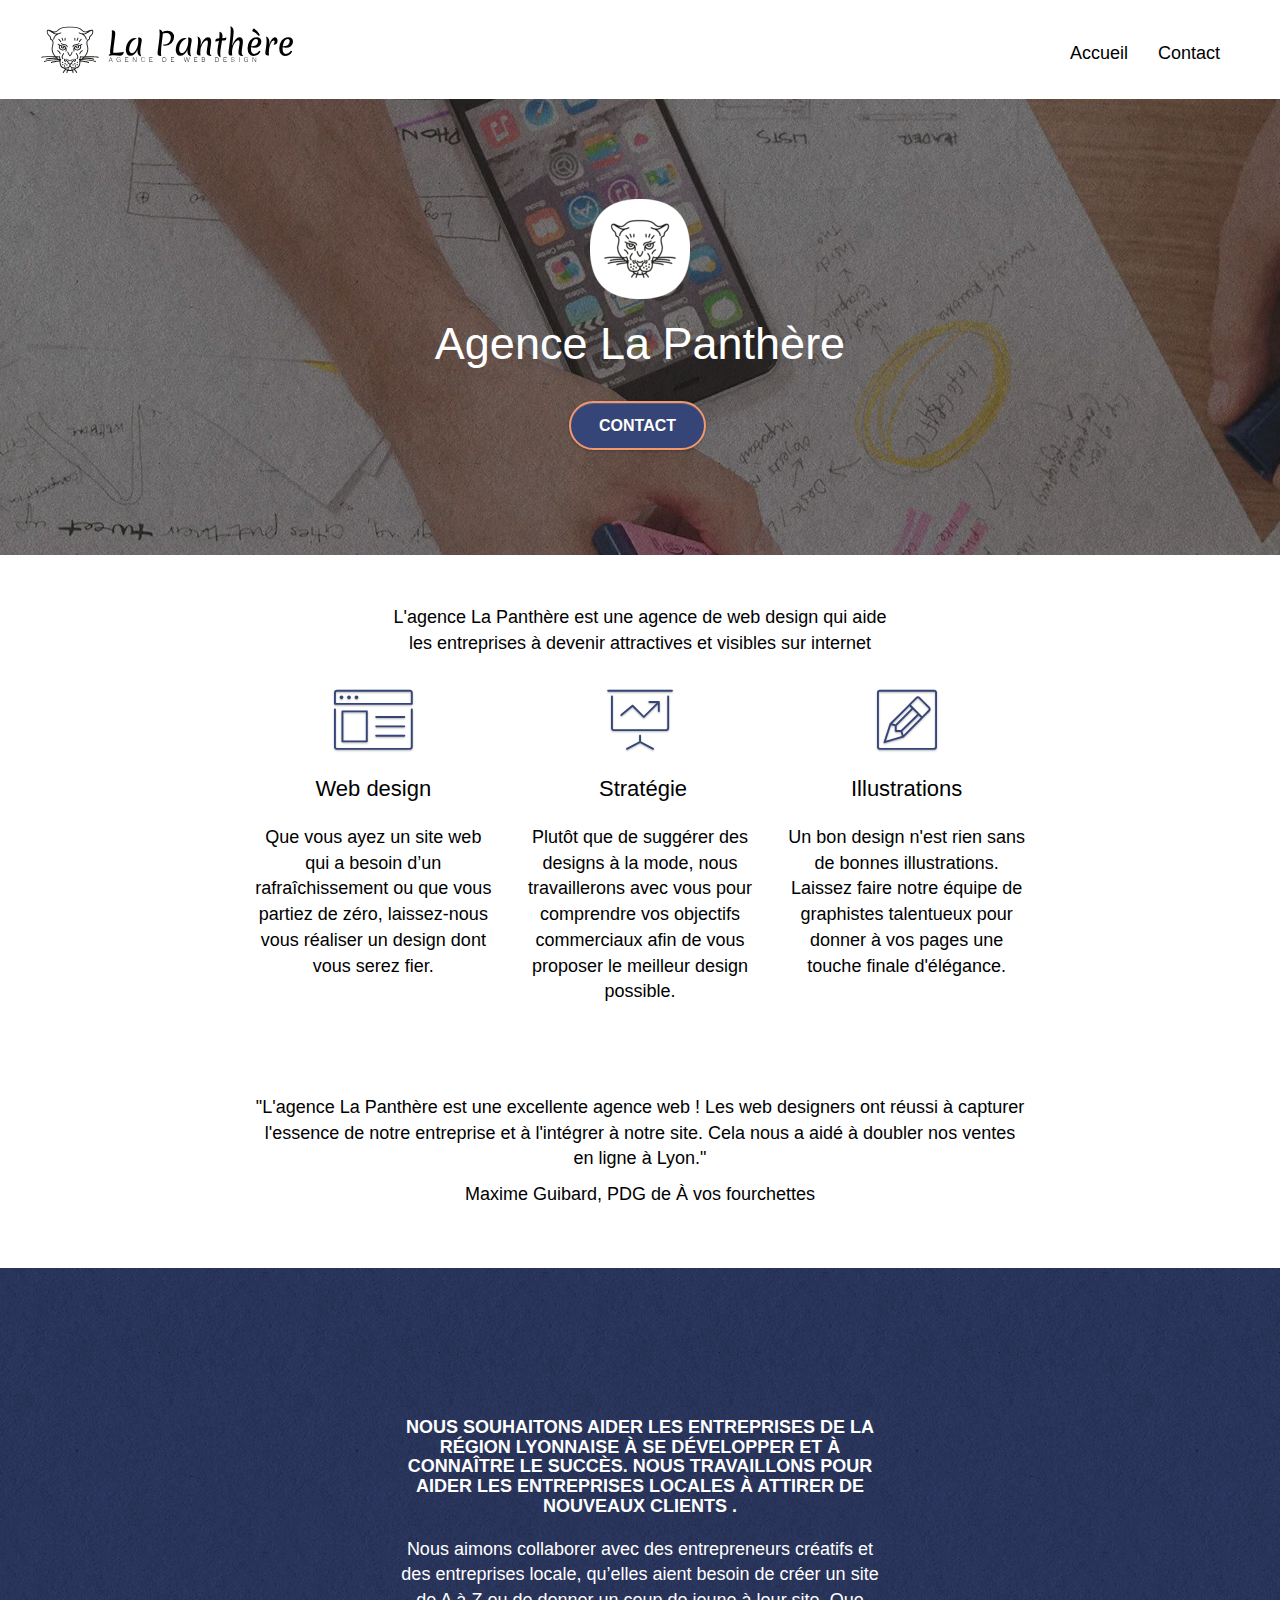
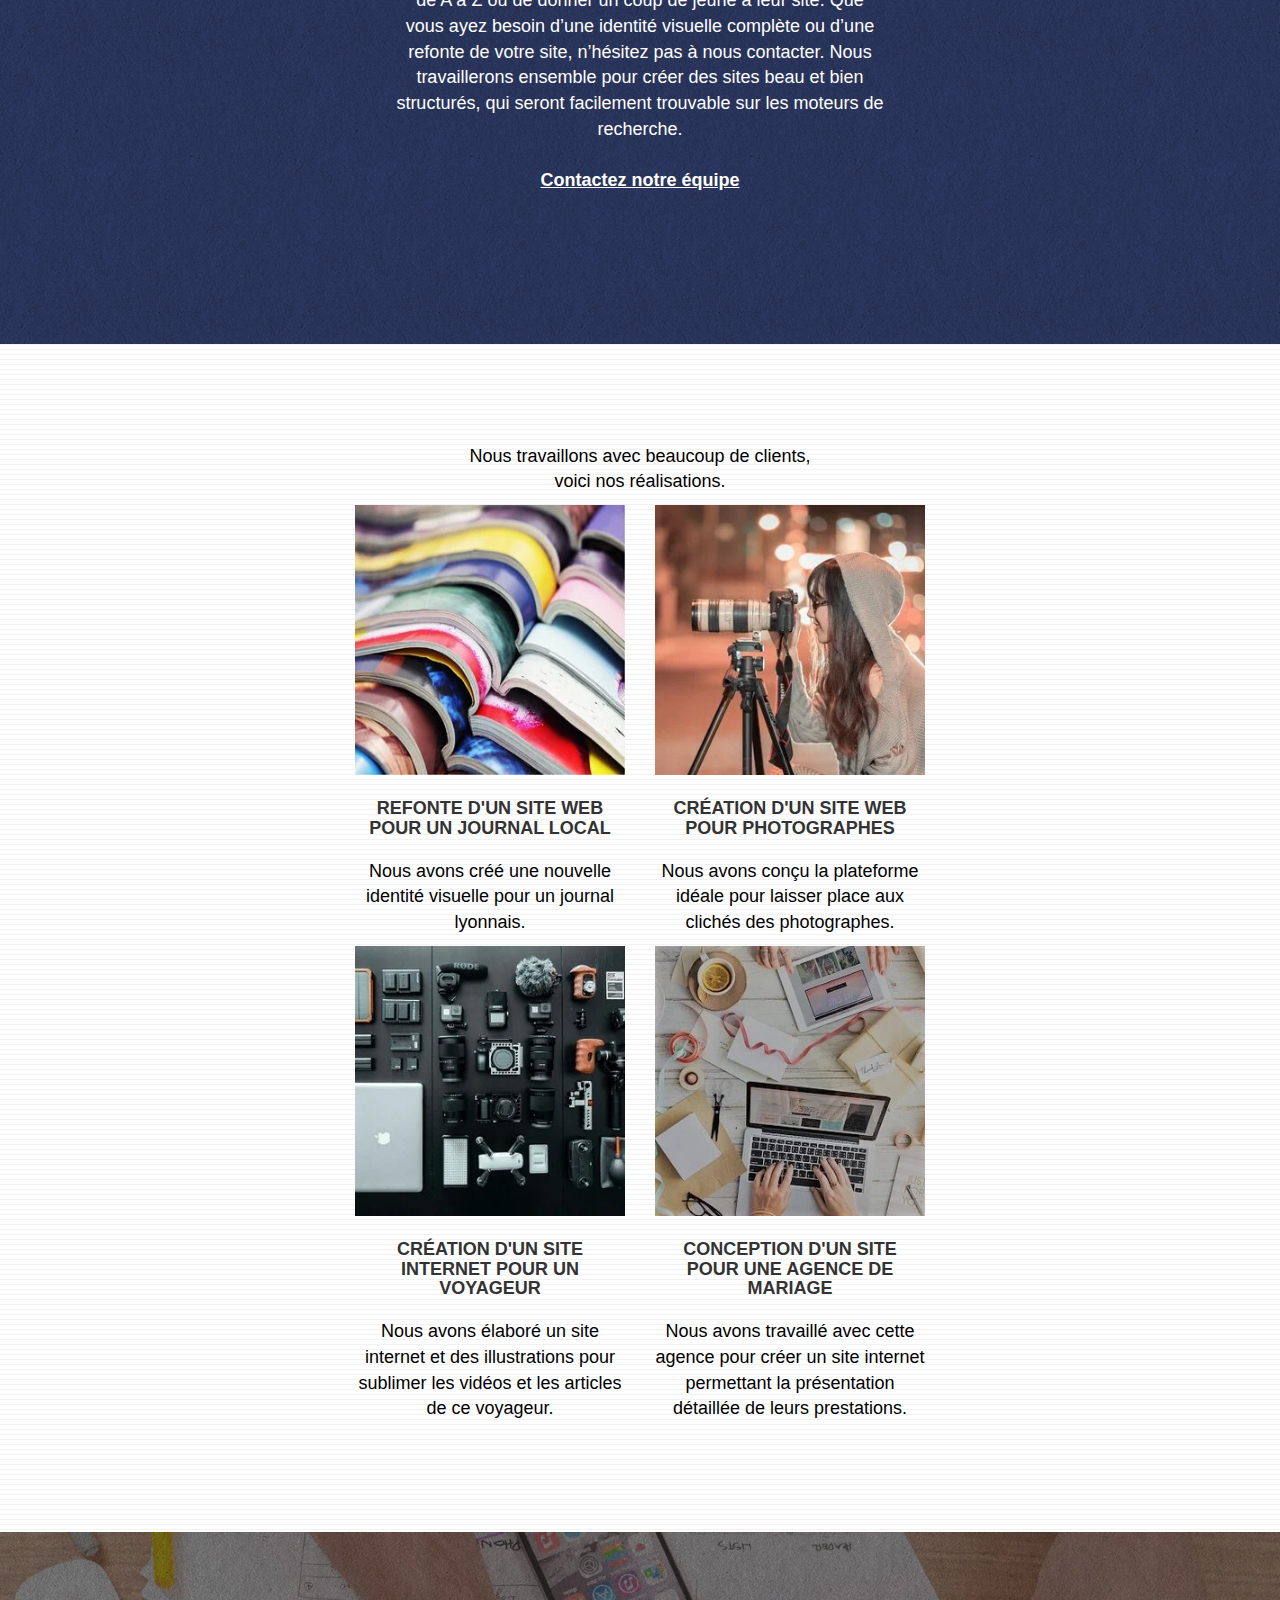
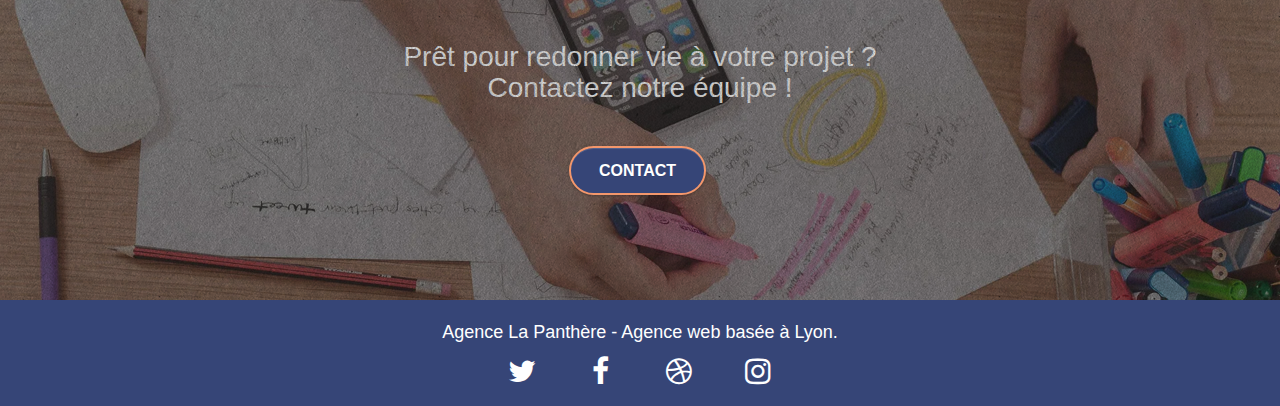
<file: index.html>
<!doctype html>
<html lang="fr">

<head>
    <meta charset="utf-8">
    <meta name="keywords" content="Agence webdesign La Panthère">
    <meta name="description"
        content="Agence webdesign La Panthère : Créer votre site web , nous aidons les entreprises de la région Lyonnaise à se développer et à connaître le succès.Contactez nous !">
    <meta name="google-site-verification" content="hcIuaf5Y6qgxM5PgLAinZp-suL-5A0c0Ag8DOO5VXMg">
    <meta name="robots" content="all">
    <meta name="viewport" content="width=device-width,initial-scale=1,viewport-fit=cover">
    <link rel=" shortcut icon" type="image/png" href="favicon.jpg">
    <link rel="canonical" href="https://anthony59170.github.io/AgenceLaPanthere">
    <link rel="stylesheet" type="text/css" href="./css/bootstrap.css">
    <link rel="stylesheet" type="text/css" href="style.css">
    <link rel="stylesheet" type="text/css" href="./css/font-awesome.css">
    <link rel="stylesheet" type="text/css" href="./css/et-line.css">
    <script src="./js/jquery-2.1.0.js" defer="defer"></script>
    <script src="./js/bootstrap.js" defer="defer"></script>
    <script src="./js/blocs.js" defer="defer"></script>
    <script src="./js/jquery.touchSwipe.js" defer="defer"></script>
    <script src="./js/gmaps.js" defer="defer"></script>
    <title>Agence webdesign - La Panthère | Accueil</title>
    <script async src="https://www.googletagmanager.com/gtag/js?id=G-37TY5RQ4QE"></script>
    <script>function gtag() { dataLayer.push(arguments) } window.dataLayer = window.dataLayer || [], gtag("js", new Date), gtag("config", "G-37TY5RQ4QE")</script>
</head>

<body>
    <header>
        <div class="bloc bgc-white l-bloc" id="bloc-0">
            <div class="container bloc-sm">
                <nav class="navbar row">
                    <div class="navbar-header"><a class="navbar-brand" href="index.html"><img
                                class="image-resize-mode-2" src="img/Compressed/agence-la-panthere-monochrome.svg"
                                alt="Logo Agence La Panthère"></a></div>
                    <div class="collapse navbar-collapse navbar-1 special-dropdown-nav">
                        <ul class="site-navigation nav navbar-nav">
                            <li><a href="index.html">Accueil</a></li>
                            <li><a href="contact.html">Contact</a></li>
                        </ul>
                    </div>
                </nav>
            </div>
        </div>
    </header>
    <main>
        <section>
            <div class="bloc bgc-dark-slate-blue bg-banniere d-bloc bg-t-edge bloc-bg-texture texture-paper b-parallax"
                id="bloc-1-hero">
                <div class="container bloc-lg">
                    <div class="row tight-width-whitespace">
                        <div class="col-sm-12"><img src="img/Compressed/logo.png" class="center-block image-resize-mode"
                                alt="Logo Agence La Panthère">
                            <h1 class="text-center hero-bloc-text tc-white">Agence La Panthère</h1>
                            <div class="text-center"><a href="contact.html"
                                    class="btn btn-lg btn-clean btn-rd cta-hero btn-atomic-tangerine"
                                    id="cta-hero">Contact</a></div>
                        </div>
                    </div>
                </div>
            </div>
        </section>
        <section>
            <div class="bloc bgc-white l-bloc" id="bloc-2-services">
                <div class="container bloc-md">
                    <div class="row">
                        <div class="col-sm-12 text-center">
                            <p>L'agence La Panthère est une agence de web design qui aide<br>les entreprises à devenir
                                attractives et visibles sur internet</p>
                        </div>
                    </div>
                    <div class="row voffset-lg med-width-whitespace">
                        <div class="col-sm-4">
                            <div class="text-center"><span
                                    class="et-icon-browser sm-shadow icon-dark-slate-blue icons icon-lg"></span></div>
                            <h2 class="mg-md text-center">Web design</h2>
                            <p class="text-center">Que vous ayez un site web qui a besoin d&rsquo;un rafraîchissement ou
                                que vous partiez de zéro, laissez-nous vous réaliser un design dont vous serez fier.</p>
                        </div>
                        <div class="col-sm-4">
                            <div class="text-center"><span
                                    class="et-icon-presentation sm-shadow icon-dark-slate-blue icons icon-lg"></span>
                            </div>
                            <h2 class="mg-md text-center">&nbsp;Stratégie</h2>
                            <p class="text-center">Plutôt que de suggérer des designs à la mode, nous travaillerons avec
                                vous pour comprendre vos objectifs commerciaux afin de vous proposer le meilleur design
                                possible.</p>
                        </div>
                        <div class="col-sm-4">
                            <div class="text-center"><span
                                    class="et-icon-edit sm-shadow icon-dark-slate-blue icons icon-lg"></span></div>
                            <h2 class="mg-md text-center">Illustrations</h2>
                            <p class="text-center">Un bon design n'est rien sans de bonnes illustrations. Laissez faire
                                notre équipe de graphistes talentueux pour donner à vos pages une touche finale
                                d'élégance.</p>
                        </div>
                    </div>
                    <div class="row voffset-lg voffset">
                        <div class="col-xs-12 col-md-8 col-md-offset-2 text-center">
                            <p>"L'agence La Panthère est une excellente agence web ! Les web designers ont réussi à
                                capturer l'essence de notre entreprise et à l'intégrer à notre site. Cela nous a aidé à
                                doubler nos ventes en ligne à Lyon."</p>
                            <p>Maxime Guibard, PDG de À vos fourchettes</p>
                        </div>
                    </div>
                </div>
            </div>
        </section>
        <section>
            <div class="bloc tc-white bgc-atomic-tangerine bg-presentation d-bloc bloc-bg-texture texture-paper b-parallax"
                id="bloc-3-what-i-do">
                <div class="container bloc-lg">
                    <div class="row tight-width-whitespace black-background">
                        <div class="col-sm-12">
                            <h3 class="mg-md text-center tc-white">Nous souhaitons aider les entreprises de la région
                                Lyonnaise à se développer et à connaître le succès. Nous travaillons pour aider les
                                entreprises locales à attirer de nouveaux clients .<br></h3>
                            <p class="text-center white">Nous aimons collaborer avec des entrepreneurs créatifs et des
                                entreprises locale, qu’elles aient besoin de créer un site de A à Z ou de donner un coup
                                de jeune à leur site. Que vous ayez besoin d’une identité visuelle complète ou d’une
                                refonte de votre site, n’hésitez pas à nous contacter. Nous travaillerons ensemble pour
                                créer des sites beau et bien structurés, qui seront facilement trouvable sur les moteurs
                                de recherche.<br><br><a class="ltc-white bold-link" href="contact.html">Contactez notre
                                    équipe</a><br></p>
                        </div>
                    </div>
                </div>
            </div>
        </section>
        <section>
            <div class="bloc bgc-white bg-lines-h2-bg bg-repeat l-bloc" id="bloc-4-portfolio">
                <div class="container bloc-lg">
                    <div class="row">
                        <div class="col-sm-12 text-center">
                            <p>Nous travaillons avec beaucoup de clients,<br>voici nos réalisations.</p>
                        </div>
                    </div>
                    <div class="row tight-width-whitespace portfolio-row">
                        <div class="col-sm-6"><a href="#" data-lightbox="img/Compressed/Refonte_site_web.jpg"
                                data-gallery-id="gallery-1" data-caption="Refonte d'un site web pour un journal local"
                                data-frame="snapshot-lb">
                                <picture>
                                    <source srcset="img/Compressed/Refonte_site_web.webp" type="image/webp">
                                    <source srcset="img/Compressed/Refonte_site_web.jpg" type="image/jpg"><img
                                        src="img/Compressed/Refonte_site_web.webp"
                                        class="img-responsive portfolio-thumb"
                                        alt="Illustration de refonte site web pour un journal local">
                                </picture>
                            </a>
                            <h3 class="mg-md text-center">Refonte d'un site web pour un journal local</h3>
                            <p class="text-center">Nous avons créé une nouvelle identité visuelle pour un journal
                                lyonnais.</p>
                        </div>
                        <div class="col-sm-6"><a href="#"
                                data-lightbox="img/Compressed/Creation_site_web_photographe.jpg"
                                data-gallery-id="gallery-1" data-caption="Creation site web photographe"
                                data-frame="snapshot-lb">
                                <picture>
                                    <source srcset="img/Compressed/Creation_site_web_photographe.webp"
                                        type="image/webp">
                                    <source srcset="img/Compressed/Creation_site_web_photographe.jpg" type="image/jpg">
                                    <img src="img/Compressed/Creation_site_web_photographe.webp"
                                        class="img-responsive portfolio-thumb"
                                        alt="Création d'un site web pour photographes">
                                </picture>
                            </a>
                            <h3 class="mg-md text-center">Création d'un site web pour photographes</h3>
                            <p class="text-center">Nous avons conçu la plateforme idéale pour laisser place aux clichés
                                des photographes.</p>
                        </div>
                    </div>
                    <div class="row tight-width-whitespace portfolio-row">
                        <div class="col-sm-6"><a href="#" data-lightbox="img/Compressed/Creation_site_web_voyageur.jpg"
                                data-gallery-id="gallery-1" data-caption="Creation site web voyageur"
                                data-frame="snapshot-lb">
                                <picture>
                                    <source srcset="img/Compressed/Creation_site_web_voyageur.webp" type="image/webp">
                                    <source srcset="img/Compressed/Creation_site_web_voyageur.jpg" type="image/jpg"><img
                                        src="img/Compressed/Creation_site_web_voyageur.webp"
                                        class="img-responsive portfolio-thumb"
                                        alt="Création d'un site web pour voyageur">
                                </picture>
                            </a>
                            <h3 class="mg-md text-center">Création d'un site internet pour un voyageur</h3>
                            <p class="text-center">Nous avons élaboré un site internet et des illustrations pour
                                sublimer les vidéos et les articles de ce voyageur.</p>
                        </div>
                        <div class="col-sm-6"><a href="#" data-lightbox="img/Compressed/Conception-site_mariage.jpg"
                                data-gallery-id="gallery-1"
                                data-caption="Conception d'un site pour une agence de mariage" data-frame="snapshot-lb">
                                <picture>
                                    <source srcset="img/Compressed/Conception-site_mariage.webp" type="image/webp">
                                    <source srcset="img/Compressed/Conception-site_mariage.jpg" type="image/jpg"><img
                                        src="img/Compressed/Conception-site_mariage.webp"
                                        class="img-responsive portfolio-thumb"
                                        alt="Conception d'un site pour une agence de mariage">
                                </picture>
                            </a>
                            <h3 class="mg-md text-center">Conception d'un site pour une agence de mariage</h3>
                            <p class="text-center">Nous avons travaillé avec cette agence pour créer un site internet
                                permettant la présentation détaillée de leurs prestations.</p>
                        </div>
                    </div>
                </div>
            </div>
        </section>
        <section>
            <div class="bloc bgc-dark-slate-blue bg-banniere d-bloc bloc-bg-texture texture-paper" id="bloc-5-cta">
                <div class="container bloc-lg">
                    <div class="row">
                        <h4 class="mg-md text-center tc-white">Prêt pour redonner vie à votre projet ?<br>Contactez
                            notre équipe !</h4>
                        <div class="col-sm-12 text-center"><a href="contact.html"
                                class="btn btn-atomic-tangerine btn-clean btn-rd btn-lg cta-hero">Contact</a></div>
                    </div>
                </div>
            </div>
        </section>
    </main>
    <footer>
        <div class="bloc bgc-atomic-tangerine d-bloc" id="bloc-8">
            <div class="container bloc-sm">
                <div class="row">
                    <div class="col-sm-12">
                        <p class="text-center white">Agence La Panthère - Agence web basée à Lyon.<br></p>
                        <div class="row row-no-gutters social">
                            <div class="col-sm-3">
                                <div class="text-center"><a class="social" href="index.html"
                                        aria-label="lien twitter"><span class="fa fa-twitter icon-md"></span></a></div>
                            </div>
                            <div class="col-sm-3">
                                <div class="text-center"><a class="social" href="index.html"
                                        aria-label="lien Facebook"><span class="fa fa-facebook icon-md"></span></a>
                                </div>
                            </div>
                            <div class="col-sm-3">
                                <div class="text-center"><a class="social" href="index.html"
                                        aria-label="lien Facebook"><span class="fa fa-dribbble icon-md"></span></a>
                                </div>
                            </div>
                            <div class="col-sm-3">
                                <div class="text-center"><a class="social" href="index.html"
                                        aria-label="lien Instagram"><span class="fa fa-instagram icon-md"></span></a>
                                </div>
                            </div>
                        </div>
                    </div>
                </div>
            </div>
        </div>
    </footer>
</body>

</html>
</file>
<file: style.css>
body {
  margin: 0;
  padding: 0;
  background: #fff;
  overflow-x: hidden;
  -webkit-font-smoothing: antialiased;
  -moz-osx-font-smoothing: grayscale;
}

a,
button {
  transition: all 0.3s ease-in-out;
  outline: none !important;
  text-decoration: none;
  font-size: large;
}

a:hover {
  text-decoration: none;
  cursor: pointer;
}

#page-loading-blocs-notifaction {
  position: fixed;
  top: 0;
  bottom: 0;
  width: 100%;
  background: #ffffff url("img/pageload-spinner.gif") no-repeat center;
}

.bloc {
  width: 100%;
  background: 50% 50% no-repeat;
  padding: 0 50px;
  -webkit-background-size: cover;
  -moz-background-size: cover;
  -o-background-size: cover;
  background-size: cover;
  position: relative;
}

.bloc .container {
  padding-left: 0;
  padding-right: 0;
}

.row h1 {
  text-align: center;
}
.bloc-lg {
  padding: 100px 50px;
}

.bloc-md {
  padding: 50px;
}

.bloc-sm {
  padding: 20px 50px;
}

.bg-center,
.bg-l-edge,
.bg-r-edge,
.bg-t-edge,
.bg-b-edge,
.bg-tl-edge,
.bg-bl-edge,
.bg-tr-edge,
.bg-br-edge,
.bg-repeat {
  -webkit-background-size: auto !important;
  -moz-background-size: auto !important;
  -o-background-size: auto !important;
  background-size: auto !important;
}

.bg-repeat {
  background: repeat;
}

.bg-t-edge {
  background: top no-repeat;
}

.bloc-bg-texture::before {
  content: "";
  background-size: 2px 2px;
  position: absolute;
  top: 0;
  bottom: 0;
  left: 0;
  right: 0;
}

.texture-paper::before {
  background-image: url("img/Compressed/texture-paper.webp");
  background-size: 280px 280px;
}

.image-resize-mode {
  width: 100px;
  height: 100px;
}
.image-resize-mode-2 {
  width: 252px;
  height: 51px;
}

.b-parallax {
  background-attachment: fixed;
}

.d-bloc {
  color: rgba(255, 255, 255, 0.7);
}

.d-bloc button:hover {
  color: rgba(255, 255, 255, 0.9);
}

.d-bloc .icon-round,
.d-bloc .icon-square,
.d-bloc .icon-rounded,
.d-bloc .icon-semi-rounded-a,
.d-bloc .icon-semi-rounded-b {
  border-color: rgba(255, 255, 255, 0.9);
}

.d-bloc .divider-h span {
  border-color: rgba(255, 255, 255, 0.2);
}

.d-bloc .a-btn,
.d-bloc .navbar a,
.d-bloc .navbar-brand,
.d-bloc a .icon-sm,
.d-bloc a .icon-md,
.d-bloc a .icon-lg,
.d-bloc a .icon-xl,
.d-bloc h1 a,
.d-bloc h2 a,
.d-bloc h3 a,
.d-bloc h4 a,
.d-bloc h5 a,
.d-bloc h6 a,
.d-bloc p a {
  color: rgb(255, 255, 255);
}

.d-bloc .a-btn:hover,
.d-bloc .navbar a:hover,
.d-bloc .navbar-brand:hover,
.d-bloc a:hover .icon-sm,
.d-bloc a:hover .icon-md,
.d-bloc a:hover .icon-lg,
.d-bloc a:hover .icon-xl,
.d-bloc h1 a:hover,
.d-bloc h2 a:hover,
.d-bloc h3 a:hover,
.d-bloc h4 a:hover,
.d-bloc h5 a:hover,
.d-bloc h6 a:hover,
.d-bloc p a:hover {
  color: rgba(255, 255, 255, 1);
}

.d-bloc .navbar-toggle .icon-bar {
  background: rgba(255, 255, 255, 1);
}

.d-bloc .btn-wire,
.d-bloc .btn-wire:hover {
  color: rgba(255, 255, 255, 1);
  border-color: rgba(255, 255, 255, 1);
}

.d-bloc .panel {
  color: rgba(0, 0, 0, 0.5);
}

.d-bloc .panel button:hover {
  color: rgba(0, 0, 0, 0.7);
}

.d-bloc .panel icon {
  border-color: rgba(0, 0, 0, 0.7);
}

.d-bloc .panel .divider-h span {
  border-color: rgba(0, 0, 0, 0.1);
}

.d-bloc .panel .a-btn {
  color: rgba(0, 0, 0, 0.6);
}

.d-bloc .panel .a-btn:hover {
  color: rgba(0, 0, 0, 1);
}

.d-bloc .panel .btn-wire,
.d-bloc .panel .btn-wire:hover {
  color: rgba(0, 0, 0, 0.7);
  border-color: rgba(0, 0, 0, 0.3);
}

.d-bloc .panel,
.l-bloc {
  color: rgb(0, 0, 0);
}

.form-group {
  padding: 5px;
  font-size: large;
}

.col-sm-7 {
  font-size: 18px;
}

address {
  font-style: normal;
}

.d-bloc .panel button:hover,
.l-bloc button:hover {
  color: rgba(0, 0, 0, 0.7);
}

.l-bloc .icon-round,
.l-bloc .icon-square,
.l-bloc .icon-rounded,
.l-bloc .icon-semi-rounded-a,
.l-bloc .icon-semi-rounded-b {
  border-color: rgba(0, 0, 0, 0.7);
}

.d-bloc .panel .divider-h span,
.l-bloc .divider-h span {
  border-color: rgba(0, 0, 0, 0.1);
}

.d-bloc .panel .a-btn,
.l-bloc .a-btn,
.l-bloc .navbar a,
.l-bloc .navbar-brand,
.l-bloc a .icon-sm,
.l-bloc a .icon-md,
.l-bloc a .icon-lg,
.l-bloc a .icon-xl,
.l-bloc h1 a,
.l-bloc h2 a,
.l-bloc h3 a,
.l-bloc h4 a,
.l-bloc h5 a,
.l-bloc h6 a,
.l-bloc p a {
  color: rgb(0, 0, 0);
}

.d-bloc .panel .a-btn:hover,
.l-bloc .a-btn:hover,
.l-bloc .navbar a:hover,
.l-bloc .navbar-brand:hover,
.l-bloc a:hover .icon-sm,
.l-bloc a:hover .icon-md,
.l-bloc a:hover .icon-lg,
.l-bloc a:hover .icon-xl,
.l-bloc h1 a:hover,
.l-bloc h2 a:hover,
.l-bloc h3 a:hover,
.l-bloc h4 a:hover,
.l-bloc h5 a:hover,
.l-bloc h6 a:hover,
.l-bloc p a:hover {
  color: rgba(0, 0, 0, 1);
}

.l-bloc .navbar-toggle .icon-bar {
  color: rgba(0, 0, 0, 0.6);
}

.d-bloc .panel .btn-wire,
.d-bloc .panel .btn-wire:hover,
.l-bloc .btn-wire,
.l-bloc .btn-wire:hover {
  color: rgba(0, 0, 0, 0.7);
  border-color: rgba(0, 0, 0, 0.3);
}

.voffset {
  margin-top: 30px;
}

.voffset-lg {
  margin-top: 80px;
}

.row-no-gutters {
  margin-right: 0;
  margin-left: 0;
}

.row.row-no-gutters > [class^="col-"],
.row.row-no-gutters > [class*=" col-"] {
  padding-right: 0;
  padding-left: 0;
}
.navbar .nav2 {
  bottom: -20px;
  right: 25%;
  display: flex;
}
.navbar .nav2 li {
  bottom: -50px;
  padding-right: 20px;
  display: flex;
}

.navbar {
  margin-bottom: 0;
  z-index: 1;
}

.navbar-brand {
  height: auto;
  padding: 3px 0px;
  font-size: 25px;
  font-weight: normal;
  font-weight: 600;
  line-height: 44px;
}

.navbar-brand img {
  max-height: 200px;
  margin: 0 5px 0 0;
  display: inline;
}

.navbar-brand img[src$="svg"] {
  min-width: 100px;
}

.nav-center .navbar-brand img {
  margin: 0;
}

.navbar .nav {
  padding-top: 2px;
  margin-right: -16px;
  float: right;
  z-index: 1;
}

.nav > li {
  float: left;
  margin-top: 4px;
  font-size: 16px;
}

.navbar-nav .open .dropdown-menu > li > a {
  text-align: inherit;
}

.nav > li a:hover,
.nav > li a:focus {
  background: transparent;
}

.navbar-toggle {
  margin: 10px 10px 0 0;
  border: 0px;
}

.navbar-toggle:hover {
  background: transparent !important;
}

.navbar-toggle .icon-bar {
  background-color: rgba(0, 0, 0, 0.5);
  width: 26px;
}

.nav-invert .navbar .nav {
  float: left;
}

.nav-invert .navbar-header,
.nav-invert .navbar-brand {
  float: right;
  position: relative;
  z-index: 2;
}

@media (min-width: 768px) {
  .site-navigation {
    position: absolute;
    top: 50%;
    right: 20px;
    transform: translate(0, -50%);
    -webkit-transform: translateY(-50%);
  }
  .nav > li .dropdown-menu a,
  .nav > li .dropdown-menu a:hover {
    color: #484848;
  }
  .nav-invert .site-navigation {
    left: 0;
    right: 0;
  }
  .nav-center {
    text-align: center;
  }
  .nav-center .navbar-header {
    width: 100%;
  }
  .nav-center .navbar-header,
  .nav-center .navbar-brand,
  .nav-center .nav > li {
    float: none;
    display: inline-block;
  }
  .nav-center .site-navigation {
    position: relative;
    width: 100%;
    right: 0;
    margin-right: 0px;
    margin-top: 20px;
  }
  .nav-center.mini-nav .navbar-toggle {
    float: none;
    margin: 10px auto 0;
  }
}

.nav > li > .dropdown a {
  background: none !important;
  display: block;
  padding: 14px 15px;
}

nav .caret {
  margin: 0 5px;
}

.dropdown-menu .dropdown-menu {
  top: -8px;
  left: 100%;
}

.dropdown-menu .dropmenu-flow-right {
  top: 100%;
  left: 0;
  margin-left: -1px;
  border-top-left-radius: 0;
  border-top-right-radius: 0;
}

.dropdown-menu .dropdown span {
  border: 4px solid black;
  border-top-color: transparent;
  border-right-color: transparent;
  border-bottom-color: transparent;
  margin: 6px -5px 0 0 !important;
  float: right;
}

.mg-md {
  margin-top: 10px;
  margin-bottom: 20px;
}

.mg-lg {
  margin-top: 10px;
  margin-bottom: 40px;
}

.btn {
  margin: 0 5px 5px 0;
}

.btn.pull-right {
  margin: 0 0 5px 5px;
}

.btn-d,
.btn-d:hover,
.btn-d:focus {
  color: #fff;
  background: rgba(0, 0, 0, 0.3);
}

button {
  outline: none !important;
}

.btn-rd {
  border-radius: 40px;
}

.btn-clean {
  border: 1px solid rgba(0, 0, 0, 0.08);
  border-bottom-color: rgba(0, 0, 0, 0.1);
  text-shadow: 0 1px 0 rgba(0, 0, 1, 0.1);
  box-shadow: 0 1px 3px rgba(0, 0, 1, 0.25),
    inset 0 1px 0 0 rgba(255, 255, 255, 0.15);
}

.icon-md {
  font-size: 30px !important;
}

.icon-lg {
  font-size: 60px !important;
}

.sm-shadow {
  text-shadow: 0 1px 2px rgba(0, 0, 0, 0.3);
}

.panel-sq,
.panel-sq .panel-heading,
.panel-sq .panel-footer {
  border-radius: 0;
}

.panel-rd {
  border-radius: 30px;
}

.panel-rd .panel-heading {
  border-radius: 29px 29px 0 0;
}

.panel-rd .panel-footer {
  border-radius: 0 0 29px 29px;
}

.form-control {
  border-color: rgba(0, 0, 0, 0.441);
  box-shadow: none;
}

.col-sm-6,
.col-sm-7,
textarea {
  text-align: left;
  width: 80%;
  margin: 0 auto;
}

@media (min-width: 767px) {
  .col-sm-6,
  .col-sm-7,
  textarea {
    text-align: center;
    width: 50%;
    margin: 0 auto;
  }
}

.scrollToTop {
  width: 40px;
  height: 40px;
  position: fixed;
  bottom: 20px;
  right: 20px;
  opacity: 0;
  z-index: 500;
  transition: all 0.3s ease-in-out;
}

.scrollToTop span {
  margin-top: 6px;
}

.showScrollTop {
  font-size: 14px;
  opacity: 1;
}

a[data-lightbox] {
  position: relative;
  display: block;
  text-align: center;
}

a[data-lightbox]:hover::before {
  content: "+";
  font-family: "HelveticaNeue-Light", "Helvetica Neue Light", "Helvetica Neue",
    Helvetica, Arial;
  font-size: 32px;
  width: 50px;
  height: 50px;
  margin-left: -25px;
  border-radius: 50%;
  background: rgba(0, 0, 0, 0.6);
  color: #fff;
  font-weight: 100;
  z-index: 1;
  position: absolute;
  top: 50%;
  transform: translateY(-50%);
  -webkit-transform: translateY(-50%);
}

a[data-lightbox]:hover img {
  opacity: 0.6;
  -webkit-animation-fill-mode: none;
  animation-fill-mode: none;
}

#lightbox-modal {
  display: flex;
  align-items: center;
}

#lightbox-modal .modal-dialog {
  width: 90%;
  max-width: 900px;
  margin: 0 auto 0;
}

#lightbox-modal .modal-dialog img {
  max-height: 90vh;
  margin: 0 auto;
}

.lightbox-caption {
  padding: 20px;
  color: #fff;
  background: rgba(0, 0, 0, 0.5);
  position: absolute;
  left: 15px;
  right: 15px;
  bottom: 5px;
}

.close-lightbox {
  color: #fff;
  font-size: 30px;
  position: absolute;
  top: 20px;
  right: 20px;
  z-index: 20;
  background: rgba(0, 0, 0, 0.5);
  border: none;
  line-height: 30px;
  padding: 0 9px 5px;
  opacity: 0.3;
}

.close-lightbox:hover,
.next-lightbox:hover,
.prev-lightbox:hover {
  opacity: 1;
  color: #fff;
}

.next-lightbox,
.prev-lightbox {
  font-size: 20px;
  color: rgba(255, 255, 255, 0.9);
  background: rgba(0, 0, 0, 0.5);
  transition: all 0.2s ease-in-out;
  position: absolute;
  top: 45%;
  z-index: 1;
  opacity: 0.4;
}

.next-lightbox {
  padding: 6px 8px 1px 13px;
  right: 25px;
}

.prev-lightbox {
  padding: 6px 13px 1px 10px;
  left: 25px;
}

.snapshot-lb .modal-body {
  padding-bottom: 45px;
}

.snapshot-lb .lightbox-caption {
  padding: 0;
  color: rgba(0, 0, 0, 0.5);
  background: none;
}

h1,
h2,
h3,
h4,
h5,
h6,
p,
label,
.btn,
a {
  font-family: "helvetica";
  color: rgb(0, 0, 0) !important;
}

.hero-bloc-text {
  font-size: 45px;
}

.hero-bloc-text-sub {
  font-size: 36px;
}

.statement-bloc-text {
  line-height: 26px;
  font-style: italic;
  font-size: 20px;
  text-align: center;
  font-weight: lighter;
  max-width: 520px;
  margin: auto auto auto auto;
}

p {
  font-size: 18px;
  font-weight: 500;
}

.tight-width-whitespace {
  max-width: 600px;
  margin: auto  auto auto;
}

.h1 {
  font-size: 20px;
  font-family: "Open Sans";
}

.cta-hero {
  margin-top: 22px;
  color: #ffffff !important;
  text-transform: uppercase;
  padding: 12px 28px 12px 28px;
  font-size: 16px;
  font-weight: 700;
}

.social {
  display: flex;
  justify-content: center;
  gap: 20px;
  margin: auto auto auto auto;
}

h2 {
  font-size: 22px;
  line-height: 1.4em;
}

h3 {
  font-size: 18px;
  text-transform: uppercase;
  font-weight: 700;
  color: #333333 !important;
}

.med-width-whitespace {
  max-width: 800px;
  margin: auto auto auto auto;
  box-shadow: 0px 0px 0px #000000;
}

h1 {
  color: #333333 !important;
}

h4 {
  font-size: 28px;
  color: #333333 !important;
}

.icons {
  margin-bottom: 14px;
  margin-top: 24px;
}

.white {
  color: #ffffff !important;
  text-align: center;
}

.portfolio-thumb {
  margin-bottom: 24px;
  width: 100%;
  height: 100%;
}

picture {
  margin-bottom: 44px;
  margin-top: 50px;
}

.avatar {
  box-shadow: 0px 4px 9px rgba(0, 0, 0, 0.3);
}

.black-background {
  background-color: #364577;
  padding: 40px 40px 40px 40px;
}

.bold-link {
  font-weight: 900;
  text-decoration: underline !important;
}

.bgc-white {
  background-color: #ffffff;
}

.bgc-atomic-tangerine {
  background-color: #364577;
}

.tc-white {
  color: #ffffff !important;
}
.tc-white h3 {
  color: #ffffff !important;
  font-weight: 800;
}
.btn-atomic-tangerine {
  border: 2px solid #f3976c;
  background: #364577;
  color: #ffffff !important;
}

.btn-atomic-tangerine:hover {
  background: #484848 !important;
  color: #ffffff !important;
}

.ltc-white {
  color: #ffffff !important;
}

.ltc-white:hover {
  color: #cccccc !important;
}

.ltc-atomic-tangerine {
  color: #f3976c !important;
}

.ltc-atomic-tangerine:hover {
  color: #c27956 !important;
}

.icon-dark-slate-blue {
  color: #364577 !important;
  border-color: #364577 !important;
}

.webp .bg-dots-bg {
  background-image: url("img/Compressed/dots-bg.webp");
}

.no-webp .bg-dots-bg {
  background-image: url("img/Compressed/dots-bg.png");
}

.bg-lines-h2-bg {
  background-image: url("img/Compressed/lines-h2-bg.png");
}

.bg-banniere {
  background-image: url("img/Compressed/agence-la-panthere.webp");
  background-color: #364577;
}

.bg-presentation {
  background-image: url("img/Compressed/image-de-presentation.webp");
}

@media (max-width: 1024px) {
  .bloc {
    padding-left: 20px;
    padding-right: 20px;
  }
  .bloc.full-width-bloc,
  .bloc-tile-2.full-width-bloc .container,
  .bloc-tile-3.full-width-bloc .container,
  .bloc-tile-4.full-width-bloc .container {
    padding-left: 0;
    padding-right: 0;
  }
}

@media (max-width: 992px) and (min-width: 768px) {
  .navbar .nav {
    max-width: 80%;
  }
  .nav-center.navbar .nav {
    max-width: 100%;
  }
}

@media only screen and (min-device-width: 768px) and (max-device-width: 1024px) and (orientation: landscape) {
  .b-parallax {
    background-attachment: scroll;
  }
}

@media only screen and (min-device-width: 1024px) and (max-device-width: 1366px) and (-webkit-min-device-pixel-ratio: 1.5) {
  .b-parallax {
    background-attachment: scroll;
  }
}

@media (max-width: 991px) {
  .container {
    width: 100%;
  }
  .b-parallax {
    background-attachment: scroll;
  }
  .page-container,
  #hero-bloc {
    overflow-x: hidden;
    position: relative;
  }
  .bloc {
    padding-left: constant(safe-area-inset-left);
    padding-right: constant(safe-area-inset-right);
  }
  .bloc-group,
  .bloc-group .bloc {
    display: block;
    width: 100%;
  }
  .bloc-fill-screen .fill-bloc-top-edge,
  .bloc-fill-screen .fill-bloc-bottom-edge {
    padding: 0 20px;
    padding-left: constant(safe-area-inset-left);
    padding-right: constant(safe-area-inset-right);
  }
}

@media (max-width: 767px) {
  .page-container {
    overflow-x: hidden;
    position: relative;
  }
  h1,
  h2,
  h3,
  h4,
  h5,
  h6,
  p,
  #disqus_thread {
    padding-left: 10px !important;
    padding-right: 10px !important;
  }
  .b-parallax {
    background-attachment: scroll;
  }
  .navbar .nav {
    display: flex;
    padding-top: 0;
    float: none !important;
  }

  .navbar.row {
    display: lock;
    margin-left: 0;
    margin-right: 0;
  }
  .site-navigation {
    position: inherit;
    transform: none;
    -webkit-transform: none;
    -ms-transform: none;
  }
  .nav > li, .nav2 > li,
  .navbar-header {
    justify-content: center;
    display: flex;
    margin-top: 0;
    text-align: center;
    width: 100%;
  }
  .nav > li:hover {
    background: rgba(0, 0, 0, 0.08);
  }
  .dropdown .dropdown a .caret {
    float: none;
    margin: 5px 0 0 10px !important;
    border: 4px solid black;
    border-bottom-color: transparent;
    border-right-color: transparent;
    border-left-color: transparent;
  }
  #hero-bloc .navbar .nav {
    background: rgba(0, 0, 0, 0.8);
  }
  #hero-bloc .navbar .nav a {
    color: rgba(255, 255, 255, 0.6);
  }
  .hero {
    padding: 50px 0;
  }
  .hero-nav {
    left: -1px;
    right: -1px;
  }
  .navbar-collapse {
    display: block;
    padding: 0;
    overflow-x: hidden;
    -webkit-box-shadow: none;
    box-shadow: none;
  }
  .navbar-brand img {
    max-height: 40px;
    width: auto;
  }
  .nav-invert .navbar-header {
    float: none;
    width: 100%;
  }
  .nav-invert .navbar-toggle {
    float: left;
    margin-left: 10px;
  }
  .bloc {
    padding-left: 10px;
    padding-right: 10px;
  }
  .bloc-xxl,
  .bloc-xl,
  .bloc-lg {
    padding: 40px 0;
    width: 100%;
  }
  .bloc-sm,
  .bloc-md {
    padding-left: 0;
    padding-right: 0;
  }
  .bloc-tile-2 .container,
  .bloc-tile-3 .container,
  .bloc-tile-4 .container,
  .bloc-fill-screen .fill-bloc-top-edge,
  .bloc-fill-screen .fill-bloc-bottom-edge {
    padding-left: 0;
    padding-right: 0;
  }
  .a-block {
    padding: 0 10px;
  }
  .btn-dwn {
    display: none;
  }
  .voffset {
    margin-top: 5px;
  }
  .voffset-md {
    margin-top: 20px;
  }
  .voffset-lg {
    margin-top: 30px;
  }
  form {
    padding: 5px;
  }
  .close-lightbox {
    display: inline-block;
  }
  .blocsapp-device-iphone5 {
    background-size: 216px 425px;
    padding-top: 60px;
    width: 216px;
    height: 425px;
  }
  .blocsapp-device-iphone5 img {
    width: 180px;
    height: 320px;
  }
}

@media (max-width: 767px) {
  .bloc-mob-center-text {
    text-align: center;
  }
}

@media (min-width: 768px) {
  .col-sm-3 {
    width: 5%;
  }
}
</file>
<file: css/et-line.css>
@font-face {
    font-family: et-line;
    src: url(../fonts/et-line.eot);
    src: url(../fonts/et-line.eot?#iefix) format('embedded-opentype'), url(../fonts/et-line.woff) format('woff'), url(../fonts/et-line.ttf) format('truetype'), url(../fonts/et-line.svg#et-line) format('svg');
    font-weight: 400;
    font-style: normal
}

.et-icon-adjustments,
.et-icon-alarmclock,
.et-icon-anchor,
.et-icon-aperture,
.et-icon-attachment,
.et-icon-bargraph,
.et-icon-basket,
.et-icon-beaker,
.et-icon-bike,
.et-icon-book-open,
.et-icon-briefcase,
.et-icon-browser,
.et-icon-calendar,
.et-icon-camera,
.et-icon-caution,
.et-icon-chat,
.et-icon-circle-compass,
.et-icon-clipboard,
.et-icon-clock,
.et-icon-cloud,
.et-icon-compass,
.et-icon-desktop,
.et-icon-dial,
.et-icon-document,
.et-icon-documents,
.et-icon-download,
.et-icon-dribbble,
.et-icon-edit,
.et-icon-envelope,
.et-icon-expand,
.et-icon-facebook,
.et-icon-flag,
.et-icon-focus,
.et-icon-gears,
.et-icon-genius,
.et-icon-gift,
.et-icon-global,
.et-icon-globe,
.et-icon-googleplus,
.et-icon-grid,
.et-icon-happy,
.et-icon-hazardous,
.et-icon-heart,
.et-icon-hotairballoon,
.et-icon-hourglass,
.et-icon-key,
.et-icon-laptop,
.et-icon-layers,
.et-icon-lifesaver,
.et-icon-lightbulb,
.et-icon-linegraph,
.et-icon-linkedin,
.et-icon-lock,
.et-icon-magnifying-glass,
.et-icon-map,
.et-icon-map-pin,
.et-icon-megaphone,
.et-icon-mic,
.et-icon-mobile,
.et-icon-newspaper,
.et-icon-notebook,
.et-icon-paintbrush,
.et-icon-paperclip,
.et-icon-pencil,
.et-icon-phone,
.et-icon-picture,
.et-icon-pictures,
.et-icon-piechart,
.et-icon-presentation,
.et-icon-pricetags,
.et-icon-printer,
.et-icon-profile-female,
.et-icon-profile-male,
.et-icon-puzzle,
.et-icon-quote,
.et-icon-recycle,
.et-icon-refresh,
.et-icon-ribbon,
.et-icon-rss,
.et-icon-sad,
.et-icon-scissors,
.et-icon-scope,
.et-icon-search,
.et-icon-shield,
.et-icon-speedometer,
.et-icon-strategy,
.et-icon-streetsign,
.et-icon-tablet,
.et-icon-target,
.et-icon-telescope,
.et-icon-toolbox,
.et-icon-tools,
.et-icon-tools-2,
.et-icon-trophy,
.et-icon-tumblr,
.et-icon-twitter,
.et-icon-upload,
.et-icon-video,
.et-icon-wallet,
.et-icon-wine {
    font-family: et-line;
    speak: none;
    font-style: normal;
    font-weight: 400;
    font-variant: normal;
    text-transform: none;
    line-height: 1;
    -webkit-font-smoothing: antialiased;
    -moz-osx-font-smoothing: grayscale;
    display: inline-block
}

.et-icon-mobile:before {
    content: "\e000"
}

.et-icon-laptop:before {
    content: "\e001"
}

.et-icon-desktop:before {
    content: "\e002"
}

.et-icon-tablet:before {
    content: "\e003"
}

.et-icon-phone:before {
    content: "\e004"
}

.et-icon-document:before {
    content: "\e005"
}

.et-icon-documents:before {
    content: "\e006"
}

.et-icon-search:before {
    content: "\e007"
}

.et-icon-clipboard:before {
    content: "\e008"
}

.et-icon-newspaper:before {
    content: "\e009"
}

.et-icon-notebook:before {
    content: "\e00a"
}

.et-icon-book-open:before {
    content: "\e00b"
}

.et-icon-browser:before {
    content: "\e00c"
}

.et-icon-calendar:before {
    content: "\e00d"
}

.et-icon-presentation:before {
    content: "\e00e"
}

.et-icon-picture:before {
    content: "\e00f"
}

.et-icon-pictures:before {
    content: "\e010"
}

.et-icon-video:before {
    content: "\e011"
}

.et-icon-camera:before {
    content: "\e012"
}

.et-icon-printer:before {
    content: "\e013"
}

.et-icon-toolbox:before {
    content: "\e014"
}

.et-icon-briefcase:before {
    content: "\e015"
}

.et-icon-wallet:before {
    content: "\e016"
}

.et-icon-gift:before {
    content: "\e017"
}

.et-icon-bargraph:before {
    content: "\e018"
}

.et-icon-grid:before {
    content: "\e019"
}

.et-icon-expand:before {
    content: "\e01a"
}

.et-icon-focus:before {
    content: "\e01b"
}

.et-icon-edit:before {
    content: "\e01c"
}

.et-icon-adjustments:before {
    content: "\e01d"
}

.et-icon-ribbon:before {
    content: "\e01e"
}

.et-icon-hourglass:before {
    content: "\e01f"
}

.et-icon-lock:before {
    content: "\e020"
}

.et-icon-megaphone:before {
    content: "\e021"
}

.et-icon-shield:before {
    content: "\e022"
}

.et-icon-trophy:before {
    content: "\e023"
}

.et-icon-flag:before {
    content: "\e024"
}

.et-icon-map:before {
    content: "\e025"
}

.et-icon-puzzle:before {
    content: "\e026"
}

.et-icon-basket:before {
    content: "\e027"
}

.et-icon-envelope:before {
    content: "\e028"
}

.et-icon-streetsign:before {
    content: "\e029"
}

.et-icon-telescope:before {
    content: "\e02a"
}

.et-icon-gears:before {
    content: "\e02b"
}

.et-icon-key:before {
    content: "\e02c"
}

.et-icon-paperclip:before {
    content: "\e02d"
}

.et-icon-attachment:before {
    content: "\e02e"
}

.et-icon-pricetags:before {
    content: "\e02f"
}

.et-icon-lightbulb:before {
    content: "\e030"
}

.et-icon-layers:before {
    content: "\e031"
}

.et-icon-pencil:before {
    content: "\e032"
}

.et-icon-tools:before {
    content: "\e033"
}

.et-icon-tools-2:before {
    content: "\e034"
}

.et-icon-scissors:before {
    content: "\e035"
}

.et-icon-paintbrush:before {
    content: "\e036"
}

.et-icon-magnifying-glass:before {
    content: "\e037"
}

.et-icon-circle-compass:before {
    content: "\e038"
}

.et-icon-linegraph:before {
    content: "\e039"
}

.et-icon-mic:before {
    content: "\e03a"
}

.et-icon-strategy:before {
    content: "\e03b"
}

.et-icon-beaker:before {
    content: "\e03c"
}

.et-icon-caution:before {
    content: "\e03d"
}

.et-icon-recycle:before {
    content: "\e03e"
}

.et-icon-anchor:before {
    content: "\e03f"
}

.et-icon-profile-male:before {
    content: "\e040"
}

.et-icon-profile-female:before {
    content: "\e041"
}

.et-icon-bike:before {
    content: "\e042"
}

.et-icon-wine:before {
    content: "\e043"
}

.et-icon-hotairballoon:before {
    content: "\e044"
}

.et-icon-globe:before {
    content: "\e045"
}

.et-icon-genius:before {
    content: "\e046"
}

.et-icon-map-pin:before {
    content: "\e047"
}

.et-icon-dial:before {
    content: "\e048"
}

.et-icon-chat:before {
    content: "\e049"
}

.et-icon-heart:before {
    content: "\e04a"
}

.et-icon-cloud:before {
    content: "\e04b"
}

.et-icon-upload:before {
    content: "\e04c"
}

.et-icon-download:before {
    content: "\e04d"
}

.et-icon-target:before {
    content: "\e04e"
}

.et-icon-hazardous:before {
    content: "\e04f"
}

.et-icon-piechart:before {
    content: "\e050"
}

.et-icon-speedometer:before {
    content: "\e051"
}

.et-icon-global:before {
    content: "\e052"
}

.et-icon-compass:before {
    content: "\e053"
}

.et-icon-lifesaver:before {
    content: "\e054"
}

.et-icon-clock:before {
    content: "\e055"
}

.et-icon-aperture:before {
    content: "\e056"
}

.et-icon-quote:before {
    content: "\e057"
}

.et-icon-scope:before {
    content: "\e058"
}

.et-icon-alarmclock:before {
    content: "\e059"
}

.et-icon-refresh:before {
    content: "\e05a"
}

.et-icon-happy:before {
    content: "\e05b"
}

.et-icon-sad:before {
    content: "\e05c"
}

.et-icon-facebook:before {
    content: "\e05d"
}

.et-icon-twitter:before {
    content: "\e05e"
}

.et-icon-googleplus:before {
    content: "\e05f"
}

.et-icon-rss:before {
    content: "\e060"
}

.et-icon-tumblr:before {
    content: "\e061"
}

.et-icon-linkedin:before {
    content: "\e062"
}

.et-icon-dribbble:before {
    content: "\e063"
}
</file>
